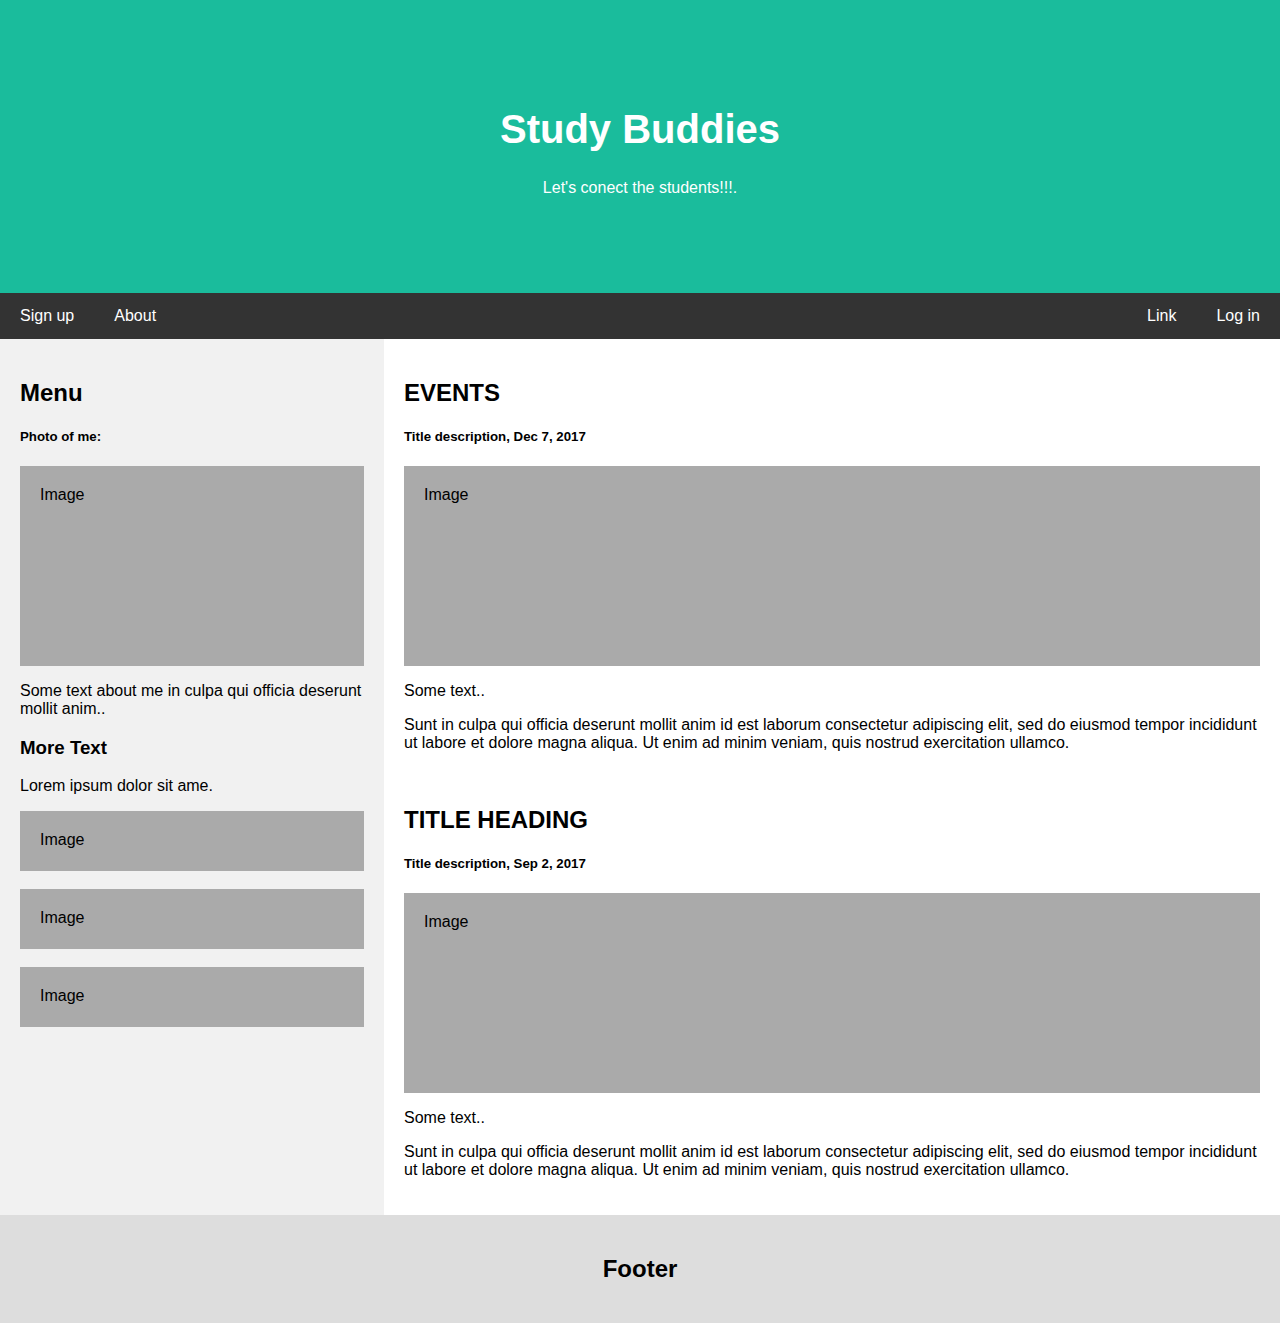
<file: index.html>
<!DOCTYPE html>
<html lang="en">
<head>
    <meta charset="UTF-8">
    <title>Page Title</title>
    <meta name="viewport" content="width=device-width, initial-scale=1">
    <link rel="stylesheet" href="together.css">
</head>
<body>
<div class="header">
  <h1>Study Buddies</h1>
  <p>Let's conect the students!!!.</p>
</div>

<div class="navbar">
    <a href="login.html" class="right">Log in</a>
  <a href="#">Sign up</a>
  <a href="#">About</a>
  <a href="#" class="right">Link</a>
</div>

<div class="row">
  <div class="side">
    <h2>Menu</h2>
    <h5>Photo of me:</h5>
    <div class="fakeimg" style="height:200px;">Image</div>
    <p>Some text about me in culpa qui officia deserunt mollit anim..</p>
    <h3>More Text</h3>
    <p>Lorem ipsum dolor sit ame.</p>
    <div class="fakeimg" style="height:60px;">Image</div><br>
    <div class="fakeimg" style="height:60px;">Image</div><br>
    <div class="fakeimg" style="height:60px;">Image</div>
  </div>
  <div class="main">
    <h2>EVENTS</h2>
    <h5>Title description, Dec 7, 2017</h5>
    <div class="fakeimg" style="height:200px;">Image</div>
    <p>Some text..</p>
    <p>Sunt in culpa qui officia deserunt mollit anim id est laborum consectetur adipiscing elit, sed do eiusmod tempor incididunt ut labore et dolore magna aliqua. Ut enim ad minim veniam, quis nostrud exercitation ullamco.</p>
    <br>
    <h2>TITLE HEADING</h2>
    <h5>Title description, Sep 2, 2017</h5>
    <div class="fakeimg" style="height:200px;">Image</div>
    <p>Some text..</p>
    <p>Sunt in culpa qui officia deserunt mollit anim id est laborum consectetur adipiscing elit, sed do eiusmod tempor incididunt ut labore et dolore magna aliqua. Ut enim ad minim veniam, quis nostrud exercitation ullamco.</p>
  </div>
</div>

<div class="footer">
  <h2>Footer</h2>
</div>

</body>
</html>


    
    
    
    
    
    
    
    
    
    
    
    

    
    
    
    
    
    
    
    
    
    
    
   

    
    
    
    
    
    
    
    
    
    
    
    
    
    
    
    
    
    
    
    
    
    
    
    
    
    
    
    
    
    
    
    
    
    
    
    
    
    
    
    
    
    
    
    </body>
</html>
</file>
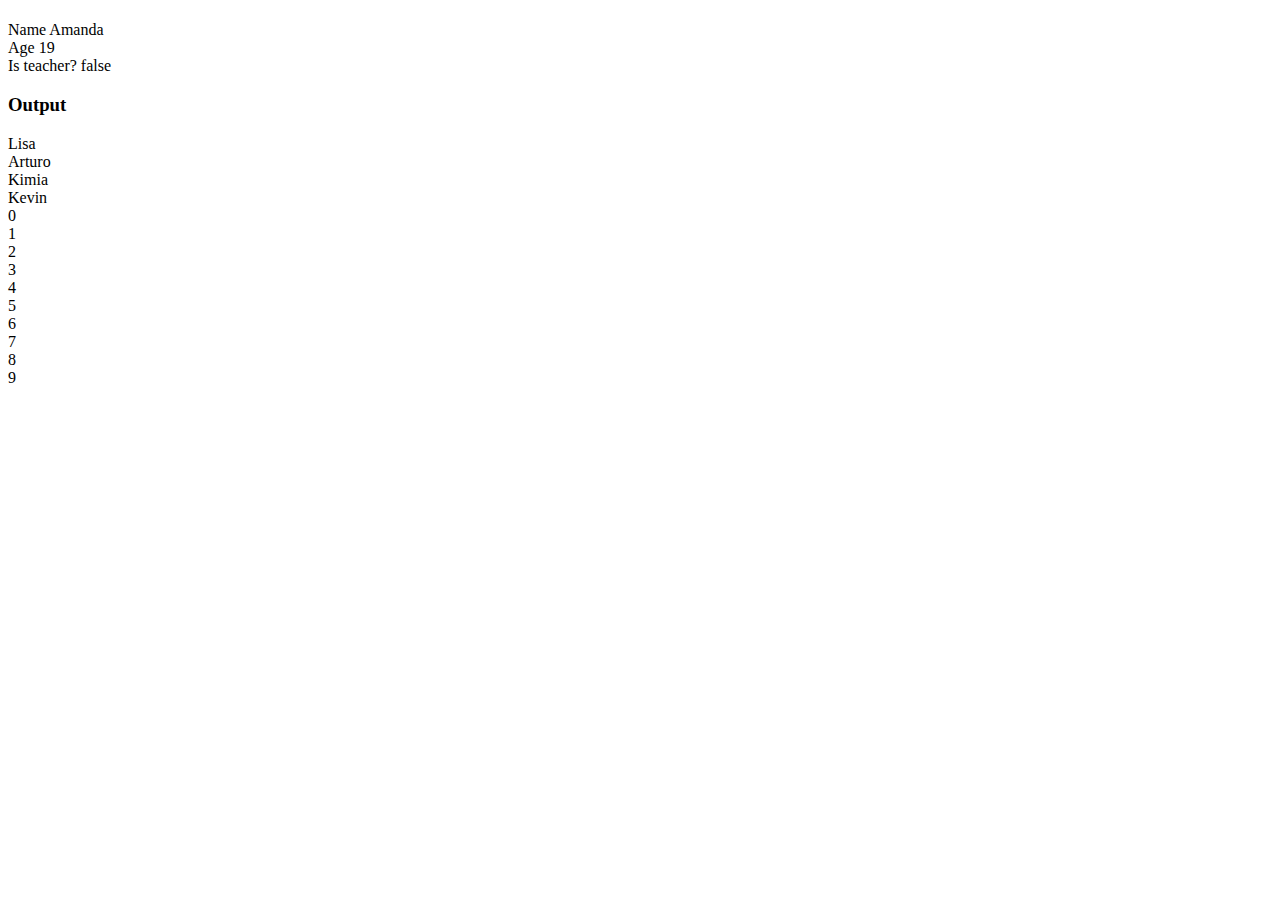
<file: amanda.html>
<!DOCTYPE html>
<html>

<head>
    <title>My Changing Web Page!</title>
</head>

<h1>page heading</h1>
    <div id="h1"></div>
    <script>
        document.getElementsByTagName("h1")[0].innerHTML = name;
    </script>
<h1>page heading</h1>
    <div id="h1"></div>
    <script>
        document.getElementsByTagName("h1")[1].innerHTML = name;
    </script>

<body>
    <script>
        var name = "Amanda";  // string type
        var age = 19;  //Number type
        var teacher = false; // Boolean type
        document.write('Name ' + name + '<br>');  // + is used for string concatentation
        document.write('Age ' + age + '<br>');  // Try using + with another number and see what happens!
        document.write('Is teacher? ' + teacher);
    </script>
</body>

<h3>Output</h3>
    <div id="output"></div>
    <script>
        var names = ["Lisa", "Arturo", "Kimia", "Kevin"]; // Creating an array of strings
        for (var name of names) {
            document.write(name + "<br>");
        }
        for (var i = 0; i < 10; i++) {
            document.write(i + "<br>");
        }
    </script>

</html>
</file>
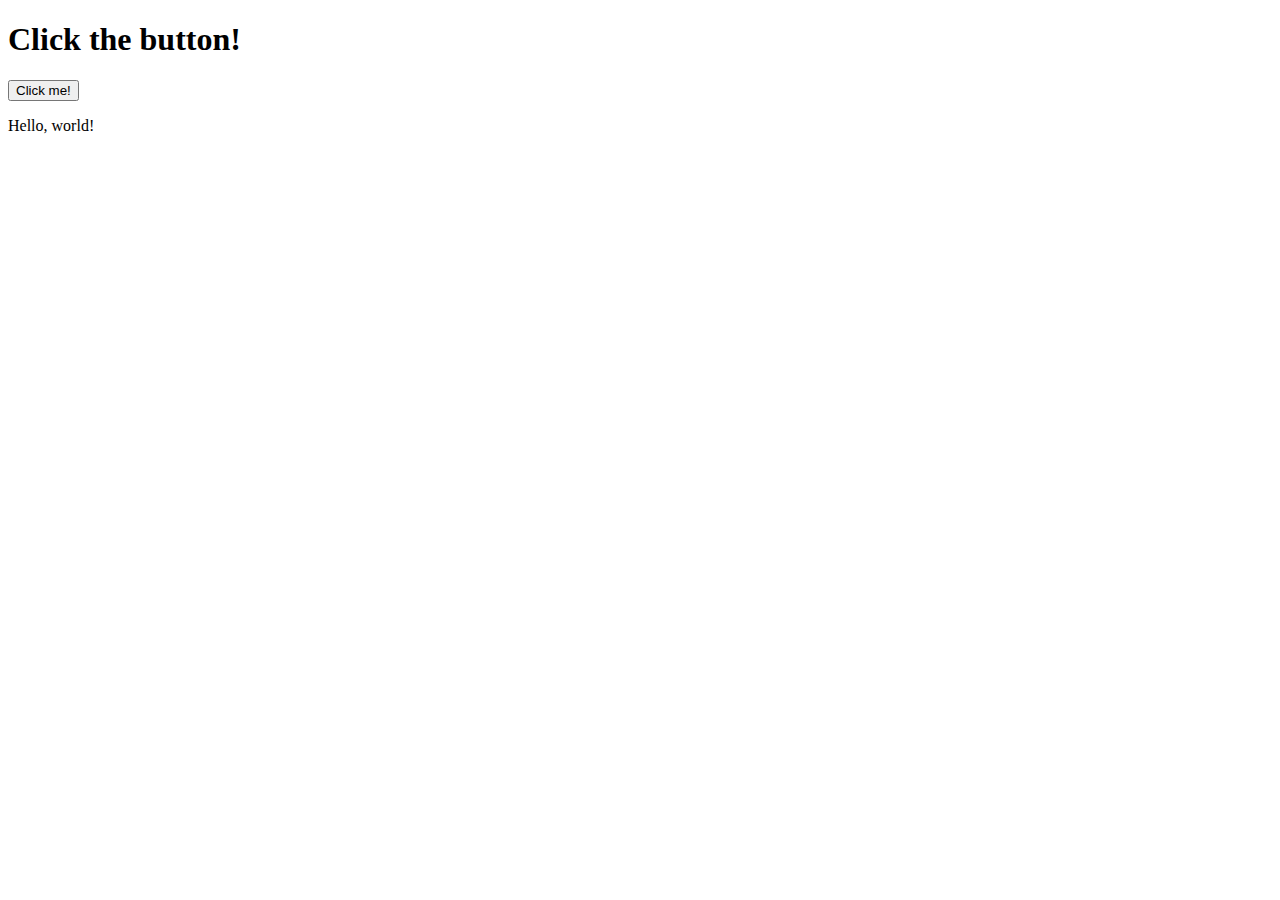
<file: amandasecond.html>
<!DOCTYPE html>
<html>
  <head>
    <meta charset="UTF-8" />
    <script src="amanda2script.js"></script>
    <title>My Changing Web Page!</title>
    <script>

    </script>
  </head>
  <body>
    <h1>
      Click the button!
    </h1>
    <input type="button" value="Click me!" onclick="change()">
    <p id="my_text">
      Hello, world!
    </p>
  </body>
</html>
</file>
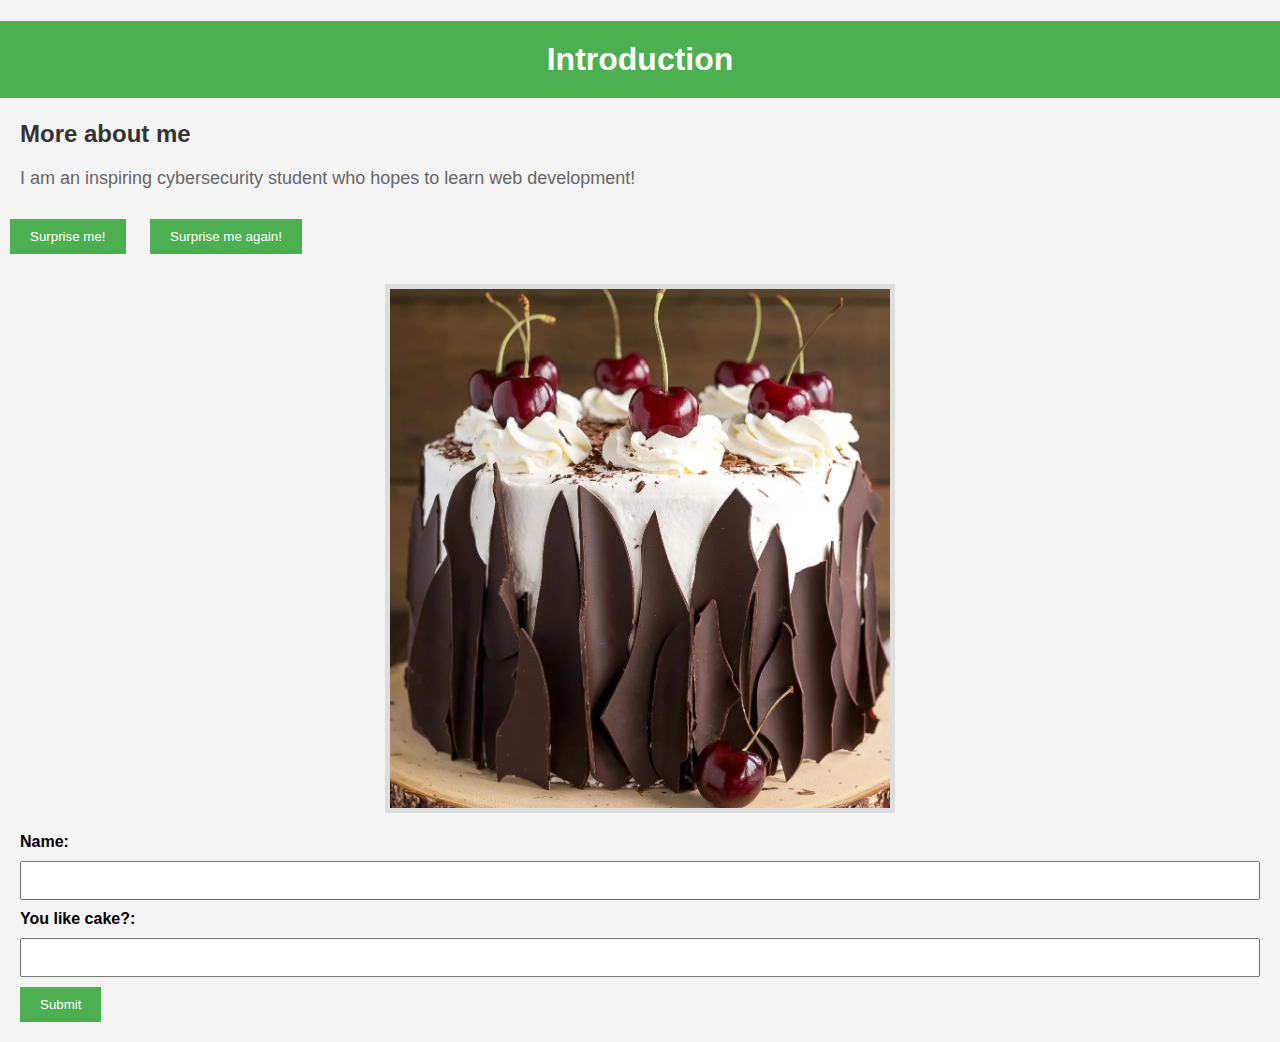
<file: homework.html>
<!DOCTYPE html>

<html>
    <head>
        <meta charset="UTF-8" />
        <script src="homeworkscript.js"></script>
        <link rel="stylesheet" href="amandastyle.css">
        <title>More Javascript!</title>
    </head>

    <h1>Introduction</h1>
        <div></div>
    <body>
        <h2>More about me</h2>
        <p id="myText">I am an inspiring cybersecurity student who hopes to learn web development!</p>
        <input id="button1" type="button" value="Surprise me!" onclick="change('button1')">
        <input id="button2" type="button" value="Surprise me again!" onclick="change('button2')">
        <div></div>
        <img src="black_forest.png" alt="Delicious cake!" width = "500" length = "300">
        <div></div>
        <form>
            <label for="name">Name:</label>
            <input type="text" id="name" name="name">
            <br>
            <label for="email">You like cake?:</label>
            <input type="text" id="cake" name="cake">
            <br>
            <input type="submit" value="Submit">
        </form>
    </body>
</html>
</file>
<file: together.css>
* {
    box-sizing: border-box;
  }
  
  /* Style the body */
  body {
    font-family: Arial, Helvetica, sans-serif;
    margin: 0;
  }
  
  /* Header/logo Title */
  .header {
    padding: 80px;
    text-align: center;
    background: #1abc9c;
    color: white;
  }
  
  /* Increase the font size of the heading */
  .header h1 {
    font-size: 40px;
  }
  
  /* Style the top navigation bar */
  .navbar {
    overflow: hidden;
    background-color: #333;
  }
  
  /* Style the navigation bar links */
  .navbar a {
    float: left;
    display: block;
    color: white;
    text-align: center;
    padding: 14px 20px;
    text-decoration: none;
  }
  
  /* Right-aligned link */
  .navbar a.right {
    float: right;
  }
  
  /* Change color on hover */
  .navbar a:hover {
    background-color: #ddd;
    color: black;
  }
  
  /* Column container */
  .row {  
    display: -ms-flexbox; /* IE10 */
    display: flex;
    -ms-flex-wrap: wrap; /* IE10 */
    flex-wrap: wrap;
  }
  
  /* Create two unequal columns that sits next to each other */
  /* Sidebar/left column */
  .side {
    -ms-flex: 30%; /* IE10 */
    flex: 30%;
    background-color: #f1f1f1;
    padding: 20px;
  }
  
  /* Main column */
  .main {   
    -ms-flex: 70%; /* IE10 */
    flex: 70%;
    background-color: white;
    padding: 20px;
  }
  
  /* Fake image, just for this example */
  .fakeimg {
    background-color: #aaa;
    width: 100%;
    padding: 20px;
  }
  
  /* Footer */
  .footer {
    padding: 20px;
    text-align: center;
    background: #ddd;
  }
  
  /* Responsive layout - when the screen is less than 700px wide, make the two columns stack on top of each other instead of next to each other */
  @media screen and (max-width: 700px) {
    .row {   
      flex-direction: column;
    }
  }
  
  /* Responsive layout - when the screen is less than 400px wide, make the navigation links stack on top of each other instead of next to each other */
  @media screen and (max-width: 400px) {
    .navbar a {
      float: none;
      width: 100%;
    }
  }

  .modal {
    display: none; /* Hidden by default */
    position: fixed; /* Stay in place */
    z-index: 1; /* Sit on top */
    left: 0;
    top: 0;
    width: 100%; /* Full width */
    height: 100%; /* Full height */
    overflow: auto; /* Enable scroll if needed */
    background-color: rgba(0,0,0,0.4); /* Black w/ opacity */
  }
  
  .modal-content {
    background-color: #fefefe;
    margin: 10% auto; /* 10% from the top and centered */
    padding: 20px;
    border: 1px solid #888;
    width: 80%; /* Could be more or less, depending on screen size */
  }
  
  .close {
    color: #aaa;
    float: right;
    font-size: 28px;
    font-weight: bold;
  }
  
  .close:hover,
  .close:focus {
    color: black;
    text-decoration: none;
    cursor: pointer;
  }
</file>
<file: amandastyle.css>
/* Style for the entire document */
body {
    font-family: Arial, sans-serif;
    background-color: #f4f4f4;
    margin: 0;
    padding: 0;
}

/* Style for the main heading */
h1 {
    background-color: #4CAF50;
    color: white;
    padding: 20px;
    text-align: center;
}

/* Style for the secondary heading */
h2 {
    color: #333;
    margin-left: 20px;
}

/* Style for the paragraph */
p {
    color: #666;
    font-size: 18px;
    margin: 20px;
}

/* Style for the buttons */
input[type="button"] {
    background-color: #4CAF50;
    color: white;
    border: none;
    padding: 10px 20px;
    margin: 10px;
    cursor: pointer;
}

input[type="button"]:hover {
    background-color: #45a049;
}

/* Style for the image */
img {
    display: block;
    margin: 20px auto;
    border: 5px solid #ddd;
}

/* Style for the form */
form {
    margin: 20px;
}

label {
    font-weight: bold;
}

input[type="text"] {
    width: 100%;
    padding: 10px;
    margin: 10px 0;
    box-sizing: border-box;
}

input[type="submit"] {
    background-color: #4CAF50;
    color: white;
    border: none;
    padding: 10px 20px;
    cursor: pointer;
}

input[type="submit"]:hover {
    background-color: #45a049;
}
</file>
